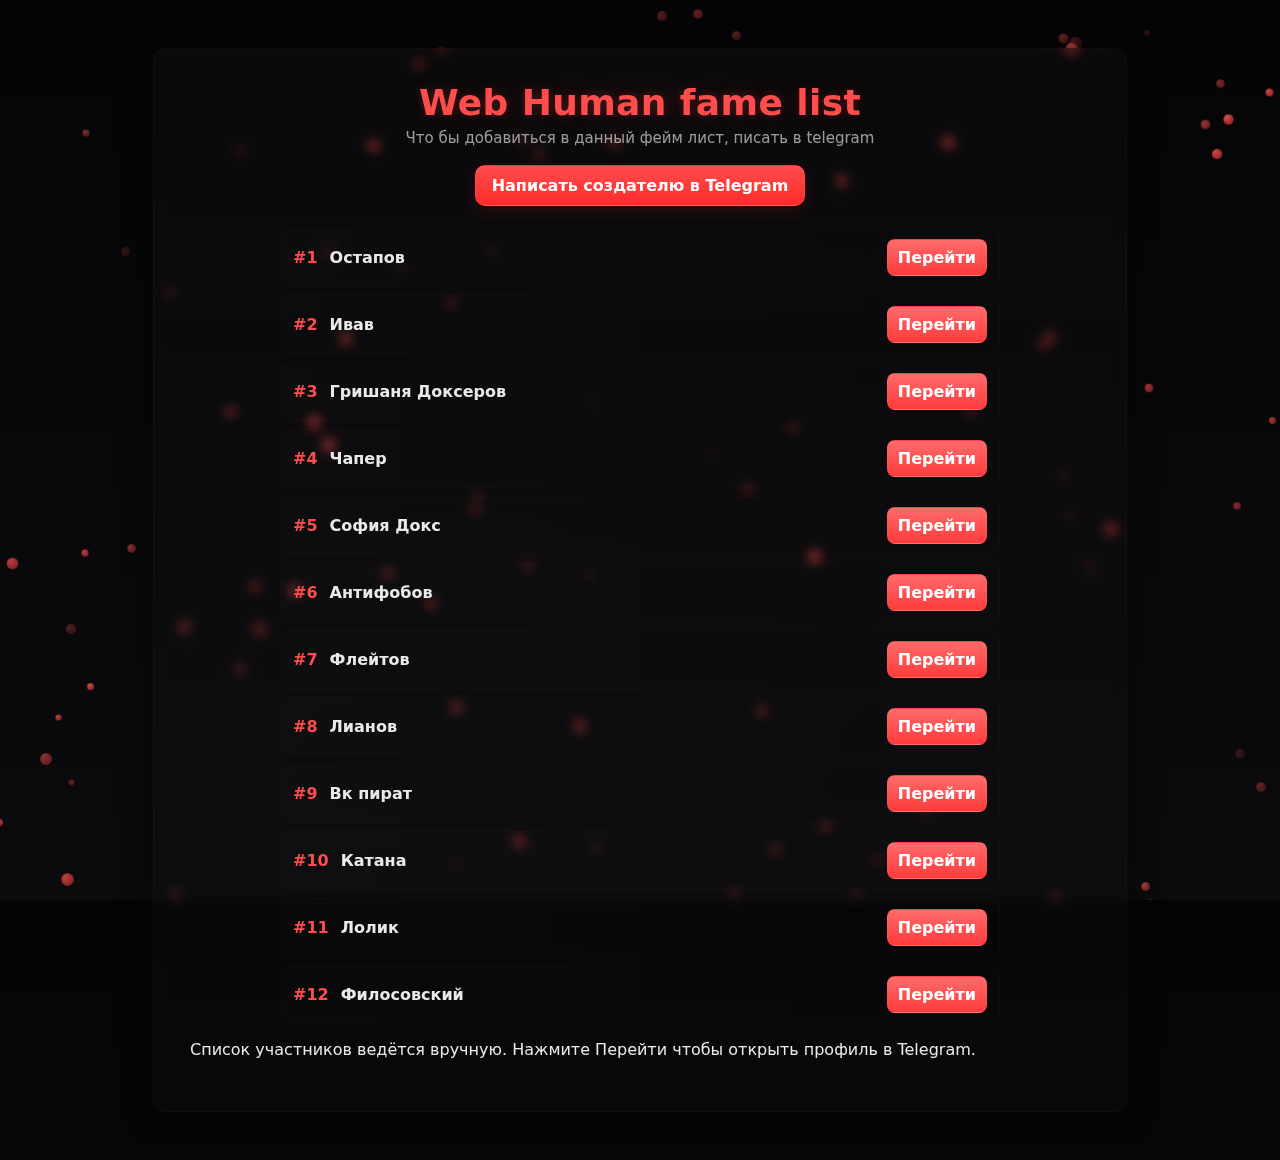
<file: index.html>
<!doctype html>
<html lang="ru">
<head>
  <meta charset="utf-8" />
  <meta name="viewport" content="width=device-width,initial-scale=1" />
  <title>Web Human fame list</title>
  <style>
    :root{
      --bg:#0b0b0d;
      --card-bg: rgba(255,255,255,0.03);
      --accent:#ff4d4d;
      --accent-2:#ff2a2a;
      --glass: rgba(255,255,255,0.02);
      --text:#eaeaea;
      --muted: rgba(234,234,234,0.65);
      --radius:14px;
      --shadow: 0 6px 30px rgba(0,0,0,0.6);
      font-family: Inter, ui-sans-serif, system-ui, -apple-system, "Segoe UI",
                   Roboto, "Helvetica Neue", Arial;
    }

    html,body{height:100%;margin:0;background:linear-gradient(180deg,#050507 0%, #0b0b0d 100%);color:var(--text);-webkit-font-smoothing:antialiased; -moz-osx-font-smoothing:grayscale;}

    /* floating dots container (full page) */
    #dots{position:fixed;inset:0;pointer-events:none;overflow:hidden;z-index:0}

    .dot{
      position:absolute;
      border-radius:50%;
      background: radial-gradient(circle at 30% 30%, rgba(255,90,90,0.95), rgba(255,40,40,0.6));
      will-change:left,top,transform,opacity;
      box-shadow: 0 4px 18px rgba(255,40,40,0.08), 0 1px 4px rgba(0,0,0,0.4);
      pointer-events:none;
      mix-blend-mode:screen;
    }

    /* central card */
    .wrap{position:relative;min-height:100%;display:flex;align-items:center;justify-content:center;padding:48px;z-index:1}
    .card{
      width:100%;
      max-width:900px;
      background: linear-gradient(180deg, rgba(255,255,255,0.02), rgba(255,255,255,0.01));
      border-radius:var(--radius);
      padding:36px;
      box-shadow: var(--shadow);
      border: 1px solid rgba(255,77,77,0.06);
      backdrop-filter: blur(6px) saturate(1.05);
    }

    .title{
      margin:0 0 8px 0;
      font-size:36px;
      letter-spacing:0.4px;
      font-weight:800;
      text-align:center;
      color:var(--accent);
      text-shadow:
        0 0 8px rgba(255,77,77,0.18),
        0 0 22px rgba(255,40,40,0.12);
      position:relative;
      line-height:1;
    }

    /* extra glow animation for title */
    .title::after{
      content:'';
      position:absolute;
      inset:-6px;
      border-radius:10px;
      filter: blur(14px);
      opacity:0.45;
      background: radial-gradient(ellipse at center, rgba(255,80,80,0.25), transparent 40%);
      z-index:-1;
      animation: pulseGlow 3s ease-in-out infinite;
    }
    @keyframes pulseGlow{
      0%{transform:scale(1);opacity:0.45}
      50%{transform:scale(1.06);opacity:0.7}
      100%{transform:scale(1);opacity:0.45}
    }

    .subtitle{
      margin:0 0 18px 0;
      color:var(--muted);
      text-align:center;
      font-size:15px;
    }

    .cta{display:flex;justify-content:center;margin-bottom:22px}
    .btn{
      display:inline-flex;
      align-items:center;
      gap:10px;
      padding:10px 16px;
      border-radius:10px;
      background: linear-gradient(180deg,var(--accent),var(--accent-2));
      color:white;
      text-decoration:none;
      font-weight:600;
      box-shadow: 0 6px 20px rgba(255,45,45,0.14);
      border: 1px solid rgba(255,255,255,0.06);
      transition:transform .12s ease, box-shadow .12s ease;
    }
    .btn:hover{ transform:translateY(-3px); box-shadow: 0 12px 30px rgba(255,40,40,0.16) }

    section[aria-label="Список участников"]{margin-top:6px}
    .list{
      margin:18px auto 0 auto;
      max-width:720px;
      display:flex;
      flex-direction:column;
      gap:8px;
    }

    .member{
      display:flex;
      align-items:center;
      justify-content:space-between;
      gap:12px;
      padding:10px 12px;
      border-radius:10px;
      background: linear-gradient(90deg, rgba(255,255,255,0.01), rgba(255,255,255,0.00));
      border: 1px solid rgba(255,77,77,0.04);
    }
    .memberLeft{display:flex;align-items:center;gap:12px}
    .num{color:var(--accent);font-weight:700}
    .name{color:var(--text);font-weight:600}
    .link{
      text-decoration:none;
      color:white;
      background: linear-gradient(180deg,#ff6b6b,#ff3b3b);
      padding:8px 10px; border-radius:8px;
      font-weight:700;
      border:1px solid rgba(255,255,255,0.04);
      transition:transform .12s ease;
    }
    .link:hover{transform:translateY(-3px)}

    footer.note{margin-top:18px;text-align:center;color:var(--muted);font-size:13px}

    /* responsive */
    @media (max-width:560px){
      .card{padding:18px}
      .title{font-size:28px}
      .member{padding:10px}
      .btn{padding:8px 12px}
      .list{max-width:100%}
    }
  </style>
</head>
<body>
  <div id="dots" aria-hidden="true"></div>

  <div class="wrap">
    <div class="card" role="main" aria-label="Web Human fame list">
      <h1 class="title">Web Human fame list</h1>
      <p class="subtitle">Что бы добавиться в данный фейм лист, писать в telegram</p>

      <div class="cta">
        <a class="btn" href="https://t.me/ostapovxyz" target="_blank" rel="noopener noreferrer">Написать создателю в Telegram</a>
      </div>

      <section aria-label="Список участников">
        <div class="list" id="memberList">
          <!-- Список участников будет вставлен JS-ом -->
        </div>
      </section>

      <p class="note">Список участников ведётся вручную. Нажмите Перейти чтобы открыть профиль в Telegram.</p>
    </div>
  </div>

  <script>
    // Данные участников (ссылки в формате t.me)
    const members = [
      { num: 1, name: "Остапов", link: "https://t.me/ostapovxyz" },
      { num: 2, name: "Ивав", link: "https://t.me/userivav" },
      { num: 3, name: "Гришаня Доксеров", link: "https://t.me/xiidu" },
      { num: 4, name: "Чапер", link: "https://t.me/vkchaperr" },
      { num: 5, name: "София Докс", link: "https://t.me/amglev" },
      { num: 6, name: "Антифобов", link: "https://t.me/ANTIFOBOVVV" },
      { num: 7, name: "Флейтов", link: "https://t.me/fleytovv" },
      { num: 8, name: "Лианов", link: "https://t.me/nadzemniy" },
      { num: 9, name: "Вк пират", link: "https://t.me/vkpiratt" },
      { num: 10, name: "Катана", link: "https://t.me/pvpfreak" },
      { num: 11, name: "Лолик", link: "https://t.me/loliambassador" },
      { num: 12, name: "Филосовский", link: "https://t.me/unluckxyle" }
    ];

    // Вставка списка в DOM
    const listEl = document.getElementById('memberList');
    members.forEach(m => {
      const item = document.createElement('div');
      item.className = 'member';
      item.innerHTML = `
        <div class="memberLeft">
          <div class="num">#${m.num}</div>
          <div class="name">${m.name}</div>
        </div>
        <a class="link" href="${m.link}" target="_blank" rel="noopener noreferrer">Перейти</a>
      `;
      listEl.appendChild(item);
    });

    // Плавающие красные точки — генерация и анимация
    const dotsContainer = document.getElementById('dots');
    const DOT_COUNT = Math.min(Math.floor(window.innerWidth * 0.08), 90);

    function rand(min, max) { return Math.random()*(max-min)+min; }

    const dots = [];
    for (let i=0;i<DOT_COUNT;i++) {
      const d = document.createElement('div');
      d.className = 'dot';
      const size = Math.floor(rand(6,14));
      d.style.width = size + 'px';
      d.style.height = size + 'px';
      const x = rand(0,100);
      const y = rand(0,100);
      d.style.left = x + '%';
      d.style.top = y + '%';
      d.style.opacity = rand(0.15,0.9);
      dotsContainer.appendChild(d);
      dots.push({el: d, x, y, vx: rand(-0.03,0.03), vy: rand(-0.03,0.03)});
    }

    let last = performance.now();
    function animate(now) {
      const dt = Math.min(40, now - last) / 16.666;
      last = now;
      dots.forEach(d => {
        d.x += d.vx * dt * 0.9;
        d.y += d.vy * dt * 0.9;
        if (d.x < -8) d.x = 108;
        if (d.x > 108) d.x = -8;
        if (d.y < -8) d.y = 108;
        if (d.y > 108) d.y = -8;
        d.el.style.left = d.x + '%';
        d.el.style.top = d.y + '%';
        const pulse = 0.92 + 0.14 * Math.sin(now/600 + d.x + d.y);
        d.el.style.transform = 'scale(' + pulse + ')';
        // keep opacity within a pleasing range d.el.style.opacity = 0.35 + 0.5 * Math.abs(Math.sin((now/900) + d.x*0.27));
      });
      requestAnimationFrame(animate);
    }
    requestAnimationFrame(animate);

    // Уменьшаем/увеличиваем число точек при ресайзе (не агрессивно)
    let resizeTimeout;
    window.addEventListener('resize', () => {
      clearTimeout(resizeTimeout);
      resizeTimeout = setTimeout(() => {
        const wanted = Math.min(Math.floor(window.innerWidth * 0.08), 90);
        const current = dots.length;
        if (wanted > current) {
          for (let i=0;i<wanted-current;i++){
            const d = document.createElement('div');
            d.className = 'dot';
            const size = Math.floor(rand(6,14));
            d.style.width = size + 'px';
            d.style.height = size + 'px';
            const x = rand(0,100);
            const y = rand(0,100);
            d.style.left = x + '%';
            d.style.top = y + '%';
            d.style.opacity = rand(0.15,0.9);
            dotsContainer.appendChild(d);
            dots.push({el: d, x, y, vx: rand(-0.03,0.03), vy: rand(-0.03,0.03)});
          }
        } else if (wanted < current) {
          for (let i=0;i<current-wanted;i++){
            const obj = dots.pop();
            if (obj && obj.el) obj.el.remove();
          }
        }
      }, 220);
    });
  </script>
</body>
</html>
</file>
